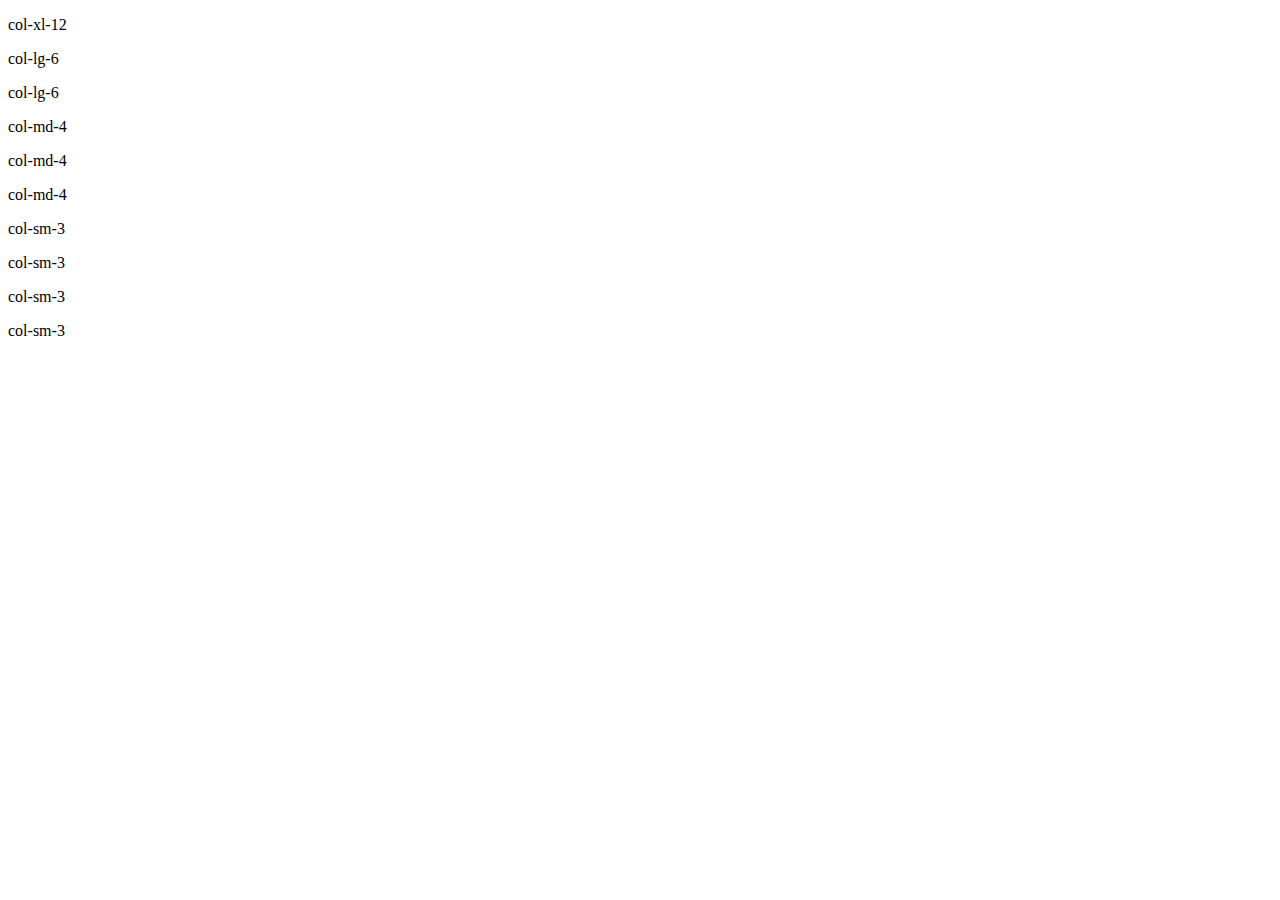
<file: bootstraCol/index.html>
<!DOCTYPE html>

<html>

<head>

    <meta charset="UTF-8">

    <meta name="viewport" content="width=device-width, initial-scale=1.0">

    <title>Bootstrap's Responsive Grid System</title>

    <!--  Bootstrap CSS  -->

    <link href="https://cdn.jsdelivr.net/npm/bootstrap@5.0.2/dist/css/bootstrap.min.css" rel="stylesheet" integrity="sha384-EVSTQN3/azprG1Anm3QDgpJLIm9Nao0Yz1ztcQTwFspd3yD65VohhpuuCOmLASjC" crossorigin="anonymous">

</head>


<body>
<!-- First row with a single column spanning the entire width for extra-large screens -->
<div class="row">
    <div class="col-xl-12 bg-success p-3 text-white text-center border">
        <p>col-xl-12</p>
    </div>
</div>

<!-- Second row with two columns for large screens (each taking half of the available width) -->
<div class="row">
    <div class="col-lg-6 bg-primary p-3 text-white text-center border">
        <p>col-lg-6</p>
    </div>
    <div class="col-lg-6 bg-primary p-3 text-white text-center border">
        <p>col-lg-6</p>
    </div>
</div>

<!-- Third row with three columns for medium screens (each taking one-third of the available width) -->
<div class="row">
    <div class="col-md-4 bg-warning p-3 text-white text-center border">
        <p>col-md-4 </p>
    </div>
    <div class="col-md-4 bg-warning p-3 text-white text-center border">
        <p>col-md-4 </p>
    </div>
    <div class="col-md-4 bg-warning p-3 text-white text-center border">
        <p>col-md-4 </p>
    </div>
</div>

<!-- Fourth row with four columns for small screens (each taking one-fourth of the available width) -->
<div class="row">
    <div class="col-sm-3 bg-danger p-3 text-white text-center border">
        <p>col-sm-3</p>
    </div>
    <div class="col-sm-3 bg-danger p-3 text-white text-center border">
        <p>col-sm-3</p>
    </div>
    <div class="col-sm-3 bg-danger p-3 text-white text-center border">
        <p>col-sm-3</p>
    </div>
    <div class="col-sm-3 bg-danger p-3 text-white text-center border">
        <p>col-sm-3</p>
    </div>
</div>
</body>

</html>
</file>
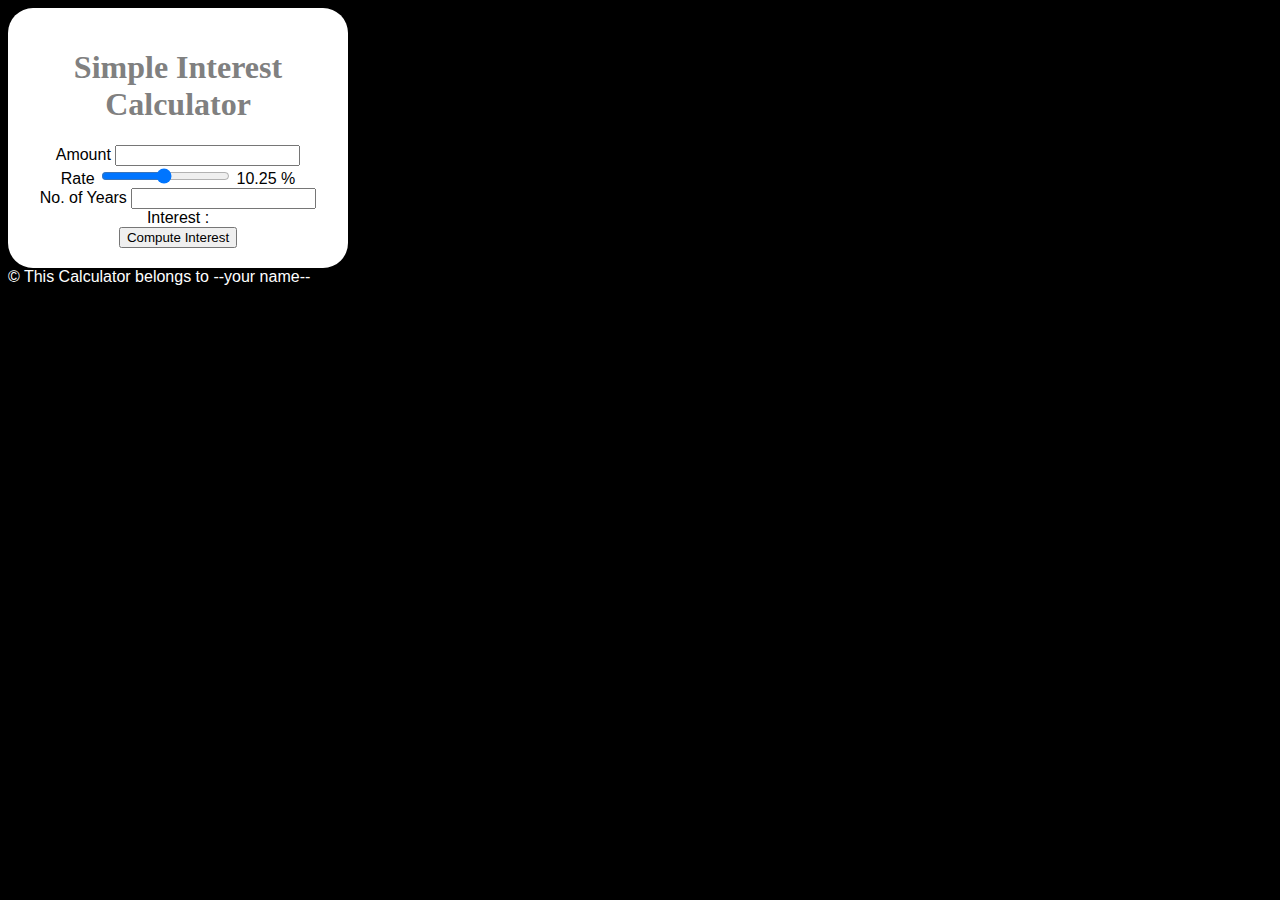
<file: calc/index.html>
<!DOCTYPE html>
<html>
<head>
    <script src="script.js"></script>
    <link rel="stylesheet" href="style.css">
    <title>Simple Interest Calculator</title>
</head>
<body>
<div class="maindiv">
    <h1>Simple Interest Calculator</h1>

    Amount <input type="number"  id="principal">  <br/>

    Rate <input type="range" id="rate" min="1" max="20" value="10.25" step="0.25" onchange="updateRate()">
    <span id="rate_val">
                10.25
            </span>% <br/>

    No. of Years
    <input type="number" id="years" list="all_years">
    <datalist id="all_years">
        <option value="1">1</option>
        <option value="2">2</option>
        <option value="3">3</option>
        <option value="4">4</option>
        <option value="5">5</option>
        <option value="6">6</option>
        <option value="7">7</option>
        <option value="8">8</option>
        <option value="9">9</option>
        <option value="10">10</option>
    </datalist>
    <br />
    Interest : <span id="result"></span><br/>

    <button onclick="compute()">Compute Interest</button>
</div>

<footer>
    &#169; This Calculator belongs to --your name--
</footer>
</body>
</html>
</file>
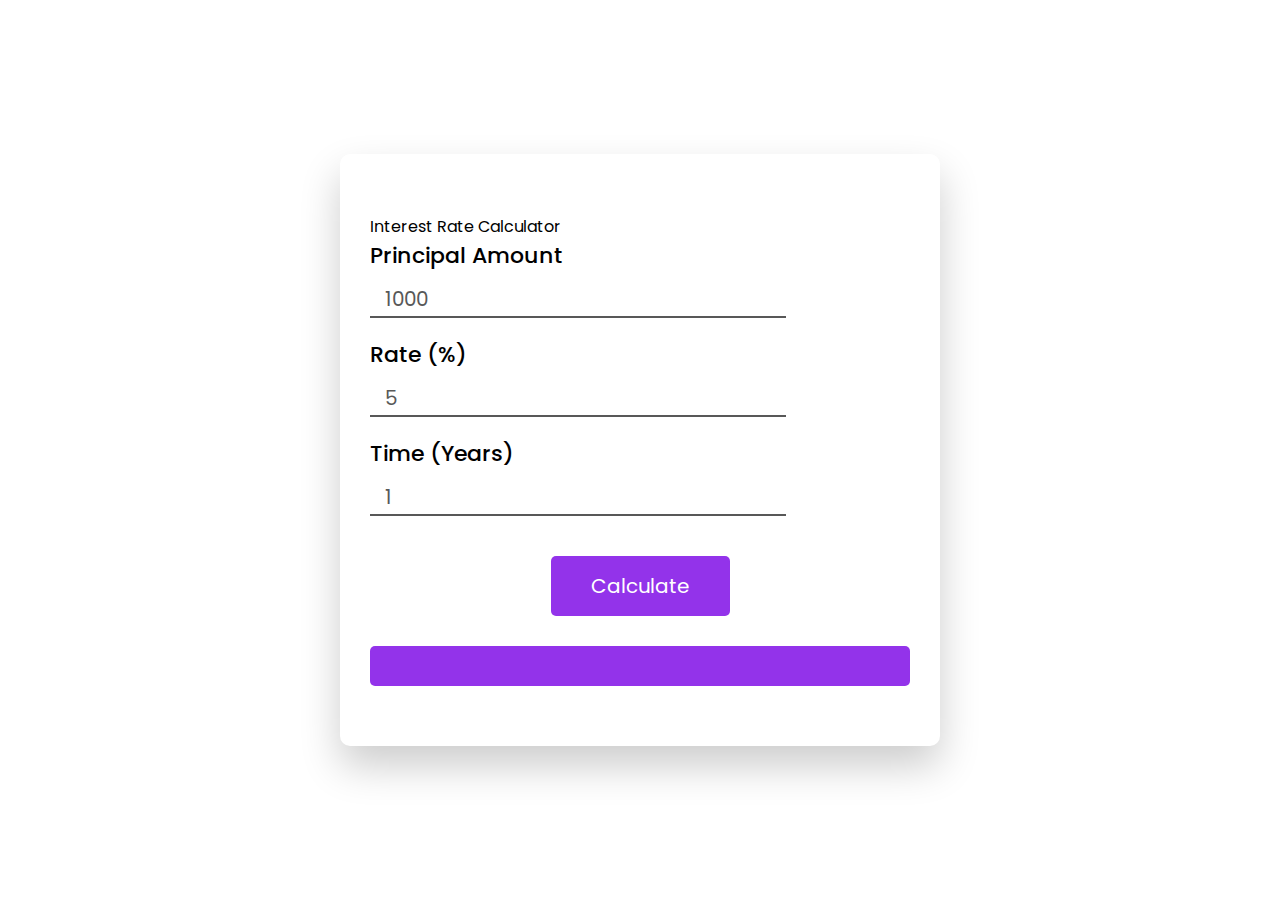
<file: calculator/index.html>
<!DOCTYPE html>
<html lang="en">
<head>
    <link href="https://fonts.googleapis.com/css2?family=Poppins:wght@400;500&display=swap" rel="stylesheet"/>
    <link rel="stylesheet" href="style.css"/>
    <script src="script.js"></script>
    <title>Interest Rate Calculator</title>
    <link rel="icon" type="image/x-icon" href="./favicon.ico">
</head>

<body>
<div class="container">
    Interest Rate Calculator
    <div class="input-wrapper">
        <div class="wrapper">
            <label for="principal">Principal Amount</label>
            <input type="number" id="principal" value="1000"/>
        </div>
    </div>
    <div class="input-wrapper">
        <div class="wrapper">
            <label for="rate">Rate (%)</label>
            <input type="number" id="rate" value="5"/>
        </div>
    </div>
    <div class="input-wrapper">
        <div class="wrapper">
            <label for="time">Time (Years)</label>
            <input type="number" id="time" value="1"/>
        </div>
    </div>
    <button id="calculate-btn" onclick="calculate()">Calculate</button>
    <div id="result"></div>
</div>
</body>

</html>
</file>
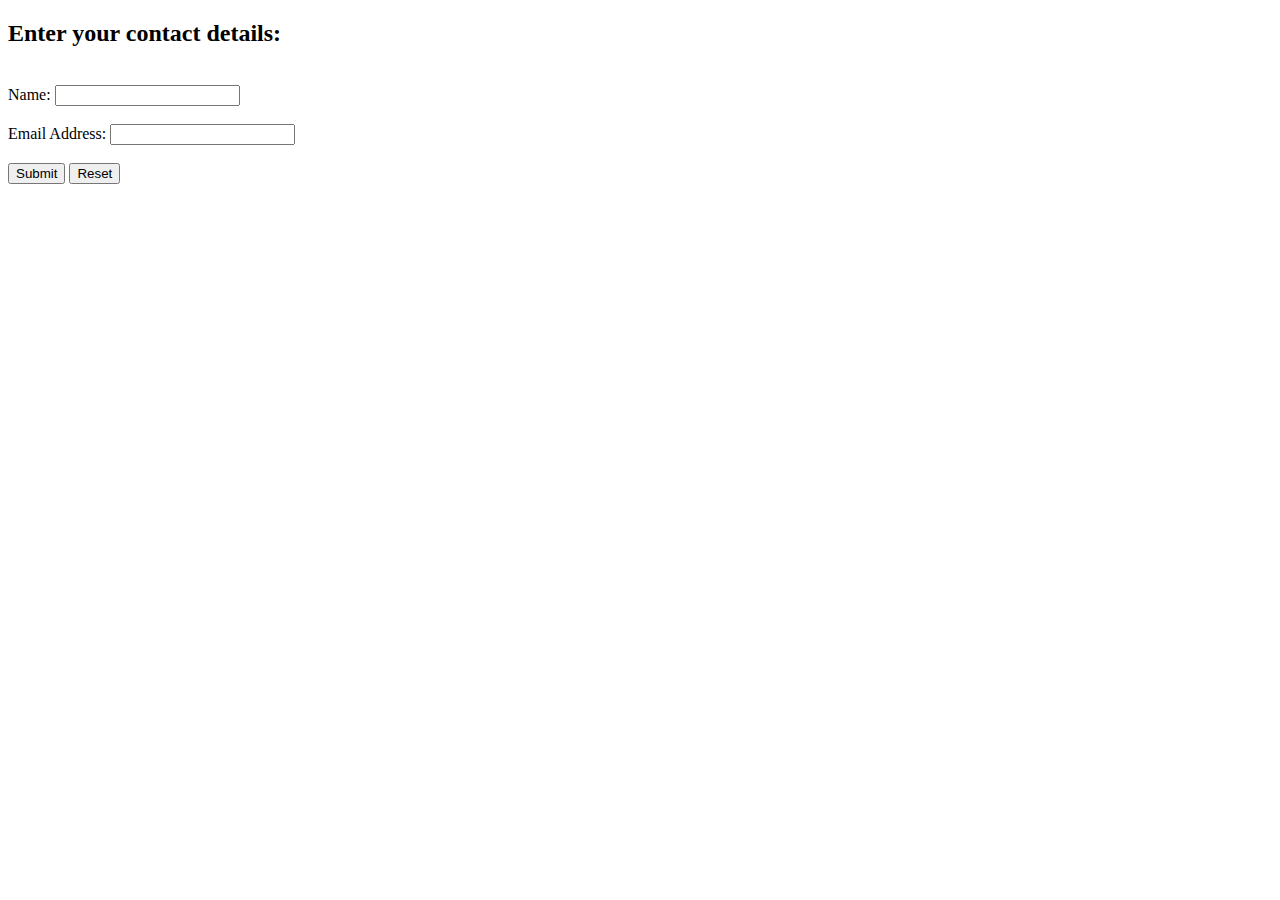
<file: checkform/index.html>
<!DOCTYPE html>
<html lang="en">
<head>

        <script type="application/javascript">
            function checkdata(){
                //Create references to the input elements we wish to validate
                let username = document.getElementById("name");
                let email_address = document.getElementById("email");

                //Check if username field is empty
                if(username.value === ""){
                    alert("Please enter the name");
                    username.focus();
                    return false;
                }
                //Check if email field is empty
                if(email_address.value === ""){
                    alert("Please enter the email");
                    email_address.focus();
                    return false;
                }
                //If all is well return true.
                return true;
            }


        </script>
        <title>Contact Details</title>

    <title>Contact Details</title>
</head>
<body>
<h2>Enter your contact details:</h2> <br>
<form id="form1" onsubmit="return checkdata()">
    <label for="name">Name:</label>
    <input type="text" id="name" name="name">
    <br><br>
    <label for="email">Email Address:</label>
    <input type="text" id="email" name="email">
    <br><br>
    <input type="submit" value="Submit">
    <input type="reset" value="Reset">
</form>
</body>
</html>
</file>
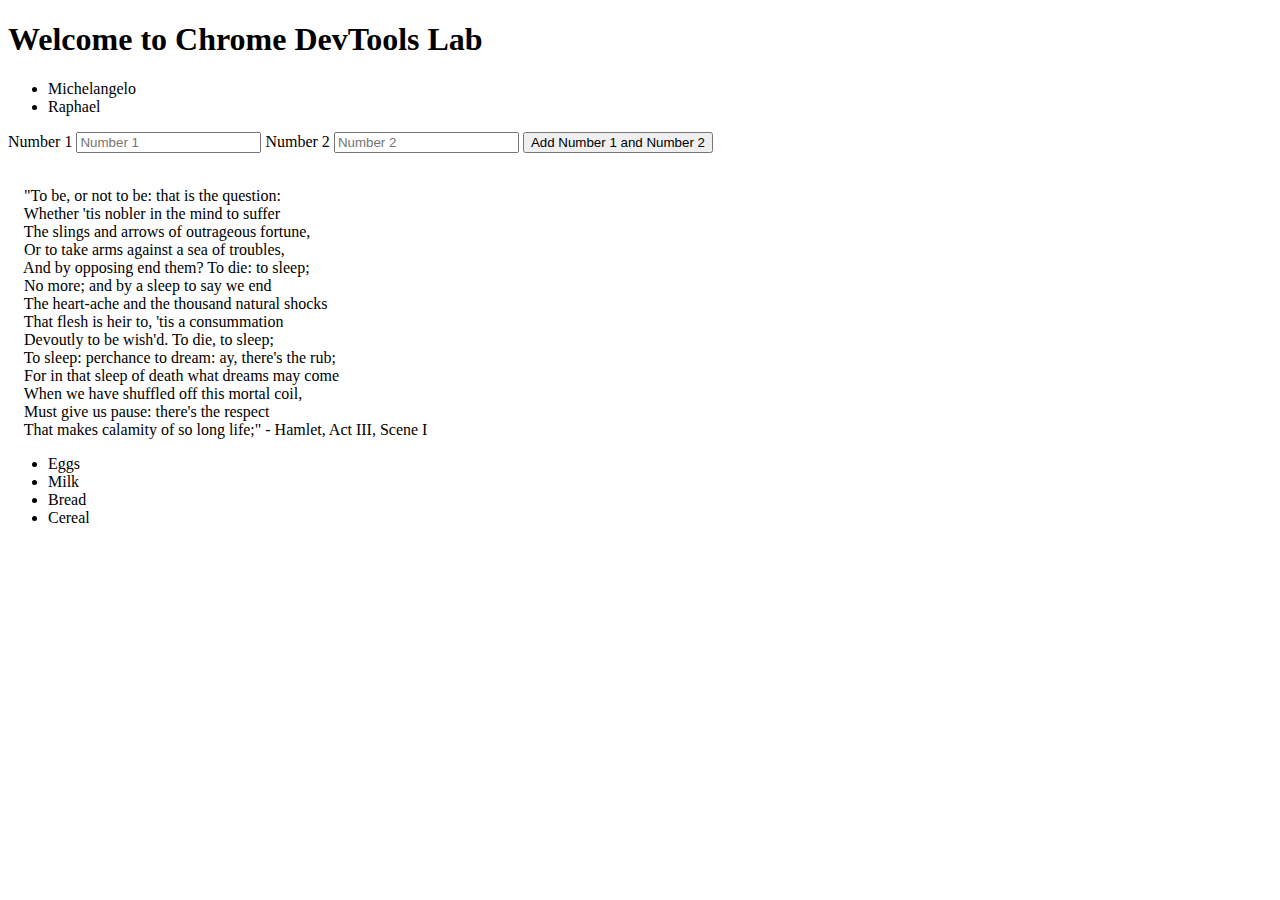
<file: DevTools_test/index.html>
<!DOCTYPE html>
<html>
<head>
    <title>Working with Chrome DevTools</title>
</head>
<body>
<h1>Welcome to Chrome DevTools Lab</h1>
<ul>
    <li>Michelangelo</li>
    <li>Raphael</li>
</ul>
<div>
    <label for="num1">Number 1</label>
    <input placeholder="Number 1" id="num1" />
    <label for="num2">Number 2</label>
    <input placeholder="Number 2" id="num2" />
    <button onClick="calculateSum()">Add Number 1 and Number 2</button>
    <p id="calculatorOutput"></p>
</div>
<p style="white-space: pre">
    "To be, or not to be: that is the question:
    Whether 'tis nobler in the mind to suffer
    The slings and arrows of outrageous fortune,
    Or to take arms against a sea of troubles,
    And by opposing end them? To die: to sleep;
    No more; and by a sleep to say we end
    The heart-ache and the thousand natural shocks
    That flesh is heir to, 'tis a consummation
    Devoutly to be wish'd. To die, to sleep;
    To sleep: perchance to dream: ay, there's the rub;
    For in that sleep of death what dreams may come
    When we have shuffled off this mortal coil,
    Must give us pause: there's the respect
    That makes calamity of so long life;" - Hamlet, Act III, Scene I
</p>
<ul>
    <li>Eggs</li>
    <li>Milk</li>
    <li>Bread</li>
    <li>Cereal</li>
</ul>
<script type="text/javascript">
    console.log("Hello Console!");
    const h1 = document.querySelector("h1");
    console.log(h1.textContent);
    console.assert(document.querySelector("h2"), "h2 not found!");
    function calculateSum() {
        var inputs = document.querySelectorAll("input");
        var addend1 = inputs[0].value;
        var addend2 = inputs[1].value;
        var sum = parseInt(addend1) + parseInt(addend2);
        var label = document.getElementById("calculatorOutput");
        label.textContent = addend1 + " + " + addend2 + " = " + sum;
    }
</script>
</body>
</html>
</file>
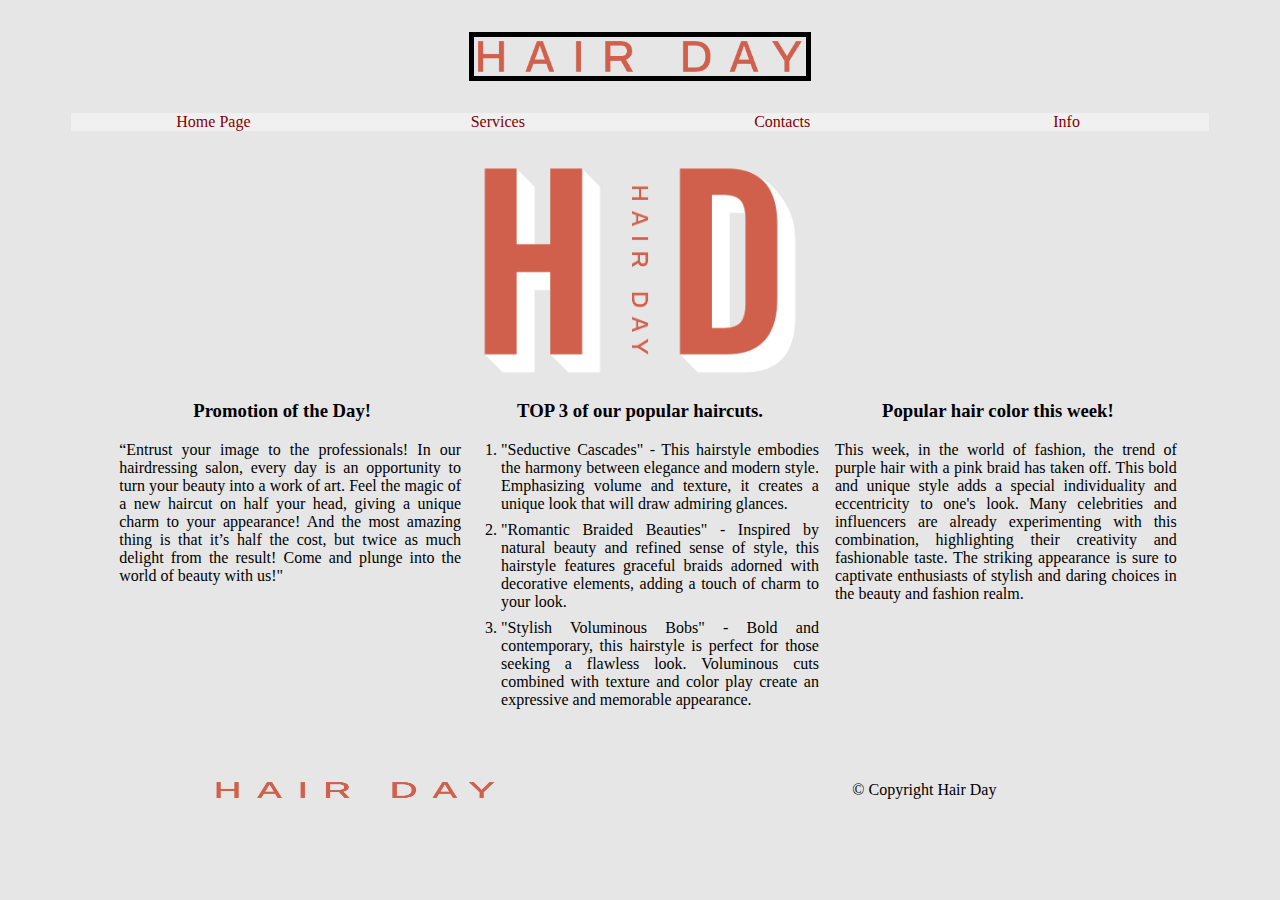
<file: firma-site/index.html>
<!doctype html>
<html lang="en">
  <head>
    <meta charset="UTF-8" />
    <meta name="viewport" content="width=device-width, initial-scale=1.0" />
    <meta name="description" content="A  brief description" />
    <meta name="Pria" content="Professional services:Hair Day" />
    <title>Hair Day</title>
      <script>
          function showAlert() {
              alert('Based in Madison, Wisconsin, Hair Day is a boutique hair salon that specializes in cut, color and styling. Hair Day also offers makeup and nail services, prides itself on its warm and relaxing atmosphere and is best known for edgy hair colors and on-trend cuts. The salon can only accommodate a small number of coloring appointments each week, so clients need to book far in advance. To keep clients inspired between appointments, the employees share makeup and nail tutorials on the Hair Day website. \n' +
                  '\n' +
                  'Pria, the owner of Hair Day, earned her certificate as a colorist and immediately started specializing in edgy, custom coloring techniques. She wanted to create a "treat yourself" environment for her clients. Pria opened the salon with her good friend and talented hairdresser, Garry. They have a staff of seven: two stylists, three colorists, one manicurist and one make-up artist.');
          }
      </script>

    <link rel="stylesheet" href="styles.css" />
  </head>
  <body>
    <article>
      <header>
        <img src="./Artboard 22.png" alt="Logo Hair Day." />
      </header>
      <nav>
        <a href="index.html">Home Page</a>
        <a href="#" onclick="showAlert()" >Services</a>
        <a href="#" onclick="showAlert()" >Contacts</a>
        <a href="#" onclick="showAlert()" >Info</a>
      </nav>
      <main>
        <div class="banner">
          <img src="./Artboard 1.png" alt="Banner" />
        </div>
        <div>
          <h3>Promotion of the Day!</h3>
          <p>
            “Entrust your image to the professionals! In our hairdressing salon,
            every day is an opportunity to turn your beauty into a work of art.
            Feel the magic of a new haircut on half your head, giving a unique
            charm to your appearance! And the most amazing thing is that it’s
            half the cost, but twice as much delight from the result! Come and
            plunge into the world of beauty with us!"
          </p>
        </div>
        <div>
          <h3>TOP 3 of our popular haircuts.</h3>
          <ol>
            <li>
              "Seductive Cascades" - This hairstyle embodies the harmony between
              elegance and modern style. Emphasizing volume and texture, it
              creates a unique look that will draw admiring glances.
            </li>
            <li>
              "Romantic Braided Beauties" - Inspired by natural beauty and
              refined sense of style, this hairstyle features graceful braids
              adorned with decorative elements, adding a touch of charm to your
              look.
            </li>
            <li>
              "Stylish Voluminous Bobs" - Bold and contemporary, this hairstyle
              is perfect for those seeking a flawless look. Voluminous cuts
              combined with texture and color play create an expressive and
              memorable appearance.
            </li>
          </ol>
        </div>
        <div>
          <h3>Popular hair color this week!</h3>
          <p>
            This week, in the world of fashion, the trend of purple hair with a
            pink braid has taken off. This bold and unique style adds a special
            individuality and eccentricity to one's look. Many celebrities and
            influencers are already experimenting with this combination,
            highlighting their creativity and fashionable taste. The striking
            appearance is sure to captivate enthusiasts of stylish and daring
            choices in the beauty and fashion realm.
          </p>
        </div>
      </main>
      <footer>
        <img src="Artboard 22.png" alt="logo" />
        <p>&copy; Copyright Hair Day</p>
      </footer>
    </article>
  </body>
</html>
</file>
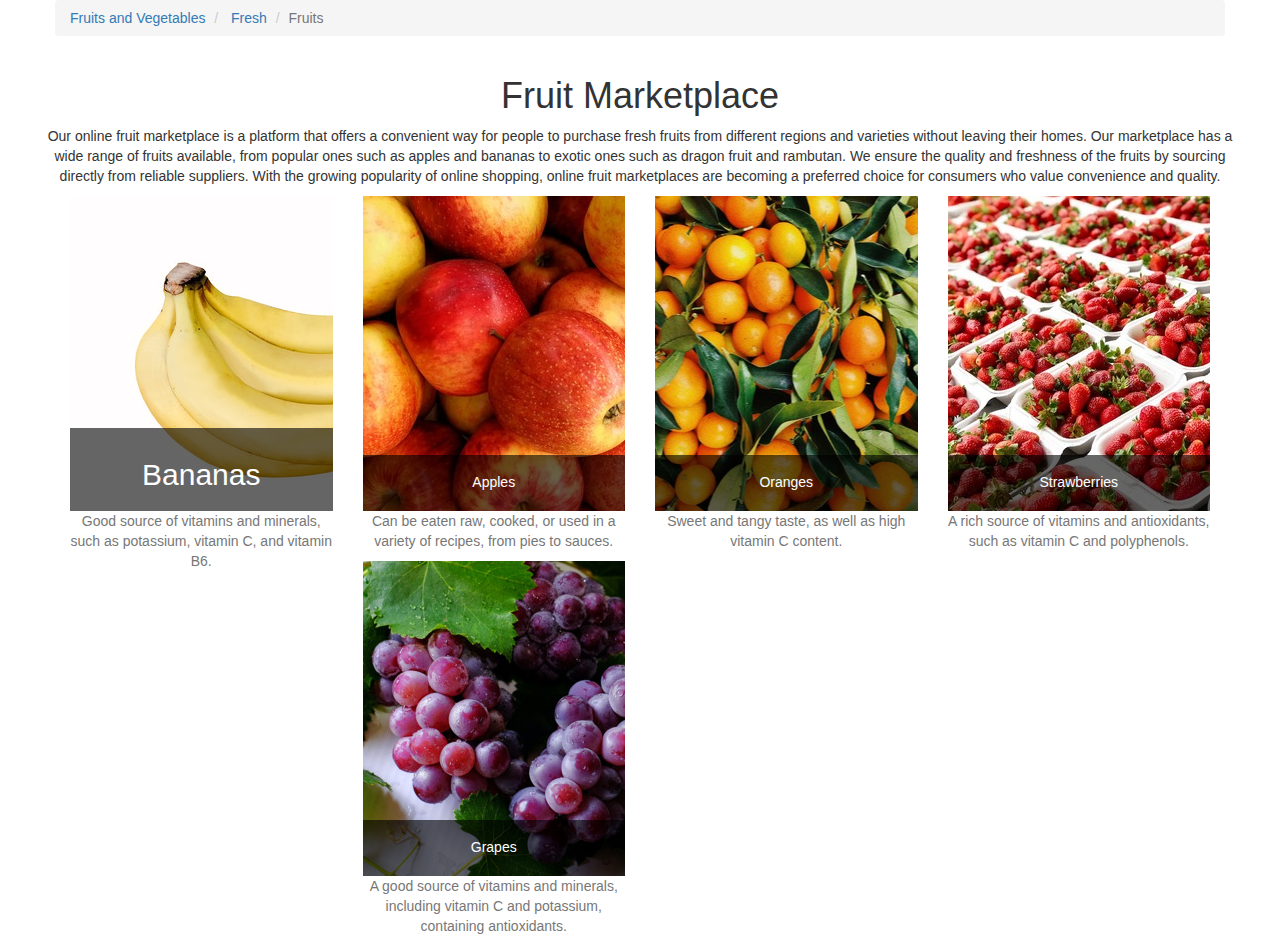
<file: seo-optimiz-for_search/index.html>
<!DOCTYPE html>
<html lang="en">
  <link rel="stylesheet" href="css/main.css" type="text/css" media="all" />
  <link
    rel="stylesheet"
    href="https://cdn.jsdelivr.net/npm/bootstrap@3.4.1/dist/css/bootstrap.min.css"
  />
  <link
    rel="stylesheet"
    href="https://cdn.materialdesignicons.com/3.7.95/css/materialdesignicons.min.css"
  />
  <head>
    <title>Fresh Fruit Marketplace</title>
    <meta
            name="description"
            content="Find the freshest and highest quality fruits from local and global sources at our fruit marketplace. Shop for a variety of seasonal and exotic fruits today!"
    />

  </head>
  <body>
    <div class="container">
      <div class="row">
        <ol class="breadcrumb">
          <li class="breadcrumb-item">
            <a href="#">Fruits and Vegetables</a>
          </li>
          <li class="breadcrumb-item">
            <a href="#">Fresh</a>
          </li>
          <li class="breadcrumb-item active">Fruits</li>
        </ol>
      </div>
      <div class="row">
        <h1 class="text-center">Fruit Marketplace</h1>
        <div class="row">
          <p class="text-center">Our online fruit marketplace is a platform that offers a convenient way for people to purchase fresh fruits from different regions and varieties without leaving their homes. Our marketplace has a wide range of fruits available, from popular ones such as apples and bananas to exotic ones such as dragon fruit and rambutan. We ensure the quality and freshness of the fruits by sourcing directly from reliable suppliers. With the growing popularity of online shopping, online fruit marketplaces are becoming a preferred choice for consumers who value convenience and quality.</p>
        </div>
      </div>
      <div class="row">
        <div class="col-lg-3">
          <div class="text-center">
            <div class="product-img">
              <img
                      src="images/banana.jpg"
                      alt="A bunch of ripe yellow bananas on a white background."
              />
              <div class="product-name">
                <h2 class="text-white">
                  <a class="product-link" href="#">Bananas</a>
                </h2>
              </div>
            </div>
            <div>
              <p class="text-muted">
                Good source of vitamins and minerals, such as potassium, vitamin
                C, and vitamin B6.
              </p>
            </div>
          </div>
        </div>

        <div class="col-lg-3">
          <div class="text-center">
            <div class="product-img">
              <img src="images/apples.jpg" />
              <div class="product-name">
                <h5 class="text-white"><a class="product-link" href="#">Apples</a></h5>
              </div>
            </div>
            <div>
              <p class="text-muted">
                Can be eaten raw, cooked, or used in a variety of recipes, from
                pies to sauces.
              </p>
            </div>
          </div>
        </div>

        <div class="col-lg-3">
          <div class="text-center">
            <div class="product-img">
              <img src="images/oranges.jpg" />
              <div class="product-name">
                <h5 class="text-white"><a class="product-link" href="#">Oranges</a></h5>
              </div>
            </div>
            <div>
              <p class="text-muted">
                Sweet and tangy taste, as well as high vitamin C content.
              </p>
            </div>
          </div>
        </div>

        <div class="col-lg-3">
          <div class="text-center">
            <div class="product-img">
              <img src="images/strawberries.jpg" />
              <div class="product-name">
                <h5 class="text-white"><a class="product-link" href="#">Strawberries</a></h5>
              </div>
            </div>
            <div>
              <p class="text-muted">
                A rich source of vitamins and antioxidants, such as vitamin C
                and polyphenols.
              </p>
            </div>
          </div>
        </div>

        <div class="col-lg-3">
          <div class="text-center">
            <div class="product-img">
              <img src="images/grapes.jpg" />
              <div class="product-name">
                <h5 class="text-white"><a class="product-link" href="#">Grapes</a></h5>
              </div>
            </div>
            <div>
              <p class="text-muted">
                A good source of vitamins and minerals, including vitamin C and
                potassium, containing antioxidants.
              </p>
            </div>
          </div>
        </div>
      </div>
    </div>
  </body>
</html>
</file>
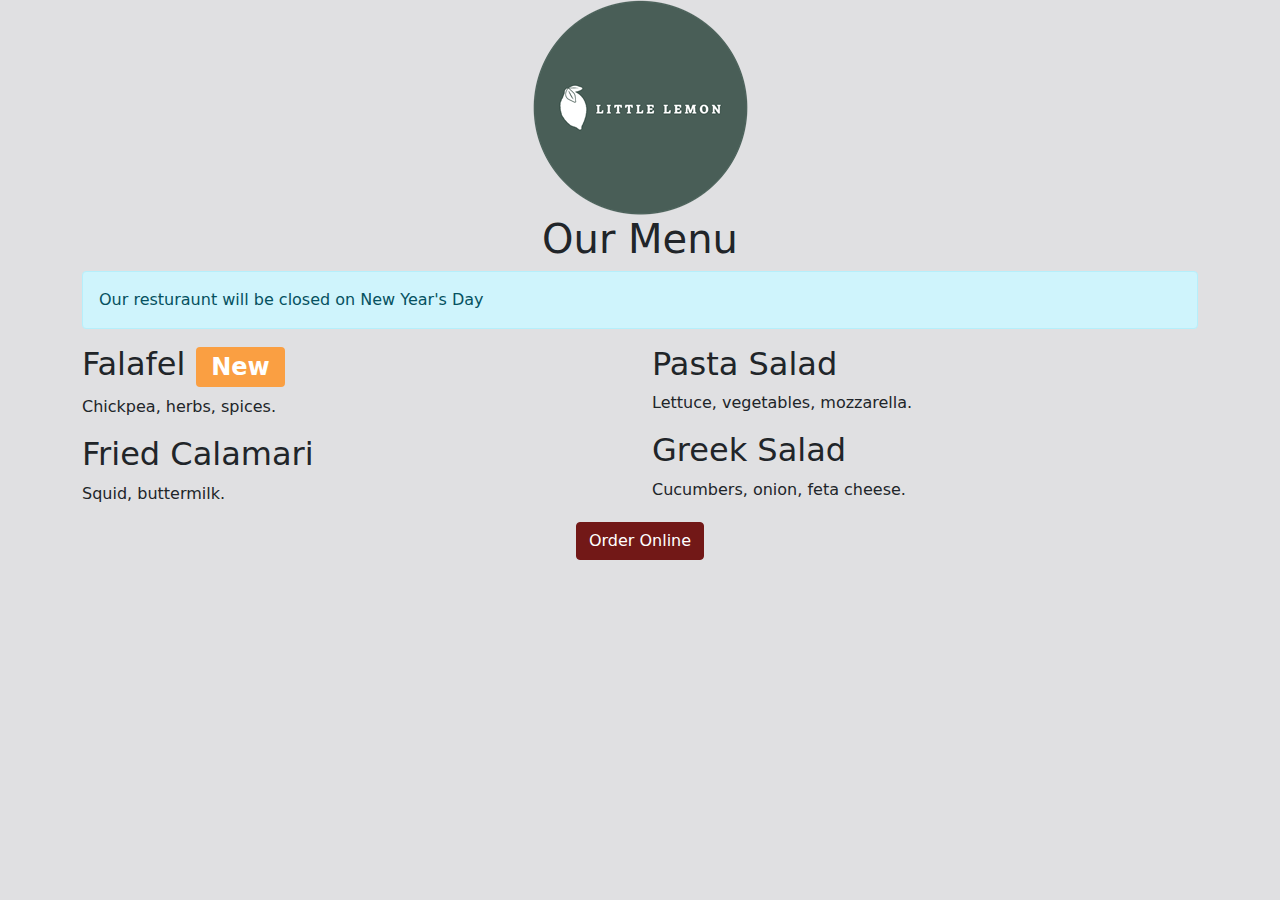
<file: test/examine_the_page/index.html>
<!DOCTYPE html>
<html>
<head>
    <title>Little Lemon</title>
    <link href="bootstrap.min.css" rel="stylesheet">
</head>
<body>
    <div class="container">
        <div class="row">
            <div class="col-12">
                <div class="text-center">
                    <img src="logo.png" class="img-fluid" id="logo1">
                </div>
            </div>
        </div>
        <div class="row">
            <div class="col-12">
                <div class="text-center">
                    <h1 id="menu">Our Menu</h1>
                </div>
                <div class="alert alert-info" role="alert">
                    Our resturaunt will be closed on New Year's Day
                </div>
            </div>
        </div>
        <div class="row">
            <div class="col-12 col-lg-6">
                <h2>Falafel <span class="badge bg-secondary">New</span></h2>
                <p>Chickpea, herbs, spices.</p>
                <h2>Fried Calamari</h2>
                <p>Squid, buttermilk.</p>
            </div>
            <div class="col-12 col-lg-6">
                <h2>Pasta Salad</h2>
                <p>Lettuce, vegetables, mozzarella.</p>
                <h2>Greek Salad</h2>
                <p>Cucumbers, onion, feta cheese.</p>
            </div>
        </div>
        <div class="row">
            <div class="col-12">
                <div class="text-center">
                    <button type="button" class="btn btn-primary">Order Online</button>
                </div>
            </div>
        </div>
    </div>
    <script src="bootstrap.bundle.min.js"></script>
</body>
</html>
</file>
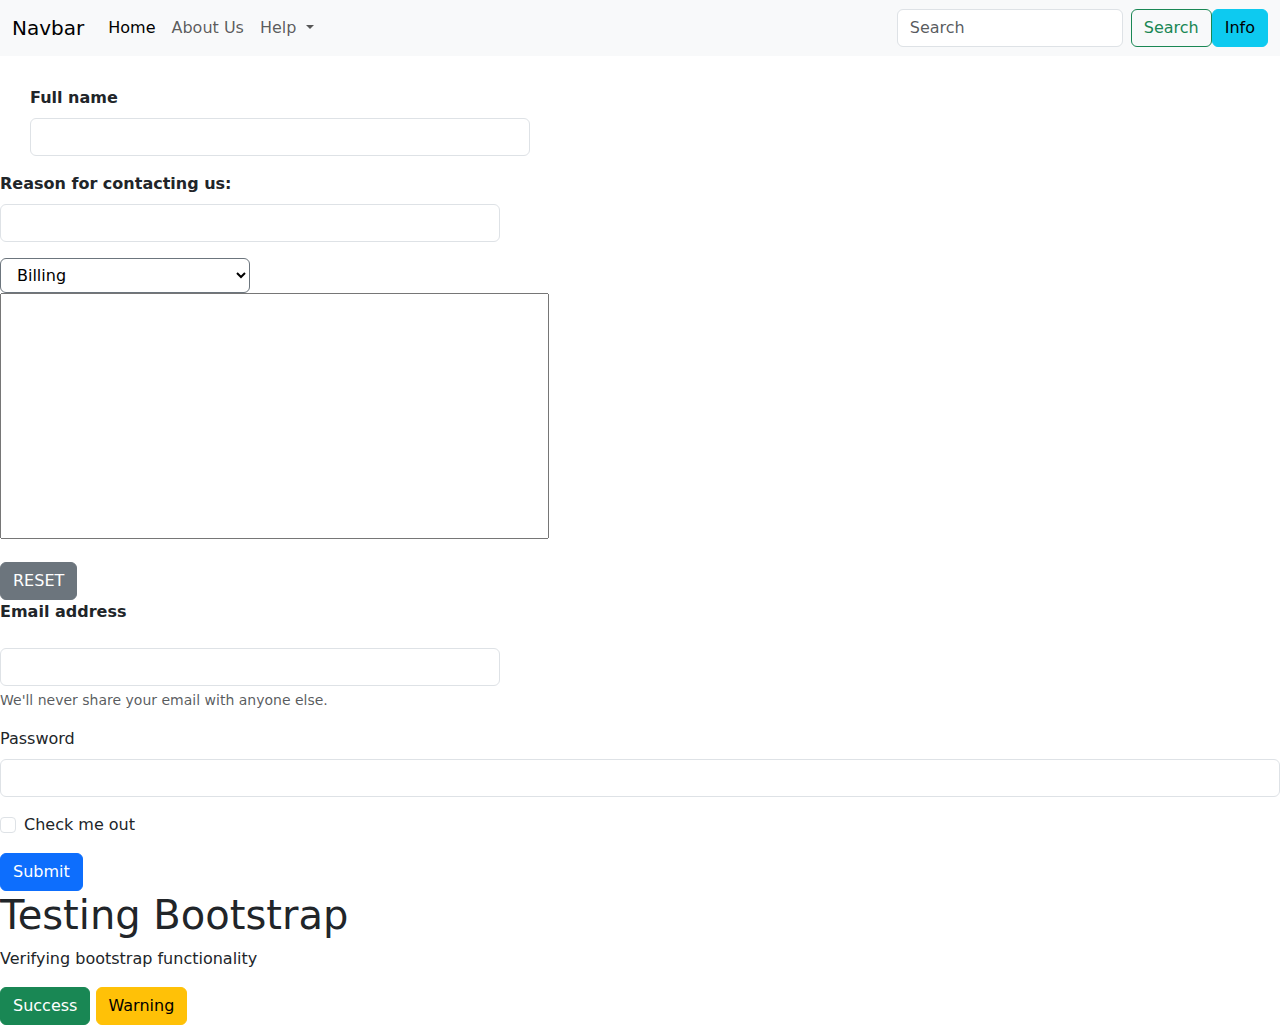
<file: botstrap_prj/bootstrap_test.html>
<!DOCTYPE html>
<html lang="en">
<head>
    <meta charset="UTF-8">
    <title>Title</title>
    <!-- Example <link> tag with the path -->
    <link rel="stylesheet" href="css/bootstrap.min.css">
    <!-- Example <script> tag with the path -->
    <script src="js/bootstrap.min.js"></script>
    <script src="js/bootstrap.bundle.min.js"></script>
</head>
<body>
<nav class="navbar navbar-expand-lg bg-body-tertiary">
    <div class="container-fluid">
        <a class="navbar-brand" href="#">Navbar</a>
        <button class="navbar-toggler" type="button" data-bs-toggle="collapse" data-bs-target="#navbarSupportedContent" aria-controls="navbarSupportedContent" aria-expanded="false" aria-label="Toggle navigation">
            <span class="navbar-toggler-icon"></span>
        </button>
        <div class="collapse navbar-collapse" id="navbarSupportedContent">
            <ul class="navbar-nav me-auto mb-2 mb-lg-0">
                <li class="nav-item">
                    <a class="nav-link active" aria-current="page" href="#">Home</a>
                </li>
                <li class="nav-item">
                    <a class="nav-link" href="#">About Us</a>
                </li>
                <li class="nav-item dropdown">
                    <a class="nav-link dropdown-toggle" href="#" role="button" data-bs-toggle="dropdown" aria-expanded="false">
                        Help
                    </a>
                    <ul class="dropdown-menu">
                        <li><a class="dropdown-item" href="#">Technical documentation</a></li>
                        <li><a class="dropdown-item" href="#">Talk to us</a></li>

                    </ul>
                </li>
                <li class="nav-item">
<!--                    <a class="nav-link disabled" aria-disabled="true">Disabled</a>-->
                </li>
            </ul>
            <form class="d-flex" role="search">
                <input class="form-control me-2" type="search" placeholder="Search" aria-label="Search">
                <button class="btn btn-outline-success" type="submit">Search</button>
                <button type="button" class="btn btn-info">Info</button>
            </form>
        </div>
    </div>
</nav>
<form>
    <div class="mb-3" style="margin: 30px">
        <label for="name" class="form-label"><b>Full name</b></label>
        <input type="text" class="form-control" id="name" style="width: 500px;"></p>

    </div>
    <div class="mb-3">
        <label for="reason" class="form-label"><b>Reason for contacting us:</b></label>
        <input type="text" class="form-control" id="reason" style="width: 500px;"></p>

    </div>
    <div class="dropdown">
        <select id="cars" class="btn btn-secondary dropdown-toggle" style="background-color: rgb(255, 255, 255);color: black; text-align: center; width: 250px;" >
            <option value="billing" selected style=" text-align: left;">Billing</option>
            <option value="techsupport" style=" text-align: left;">Technical Support</option>
            <option value="feedback" style=" text-align: left;">Complaints and Feedback</option>
        </select>

        <ul class="dropdown-menu">
            <li><a class="dropdown-item" href="#">Billing</a></li>
            <li><a class="dropdown-item" href="#">Technical Support</a></li>
            <li><a class="dropdown-item" href="#">Complaints and Feedback</a></li>
        </ul>
    </div>
    <div class="mb-3">
        <textarea name="message" id="message" cols="65" rows="10" style="resize: none;"></textarea>
    </div>
    <button type="reset" class="btn btn-secondary">RESET</button>
    <div class="mb-3">
        <label for="exampleInputEmail1" class="form-label"><b>Email address</b></label></p>
        <input type="email" class="form-control" id="exampleInputEmail1" aria-describedby="emailHelp" style="width: 500px;">
        <div id="emailHelp" class="form-text">We'll never share your email with anyone else.</div>
    </div>
    <div class="mb-3">
        <label for="exampleInputPassword1" class="form-label">Password</label>
        <input type="password" class="form-control" id="exampleInputPassword1">
    </div>
    <div class="mb-3 form-check">
        <input type="checkbox" class="form-check-input" id="exampleCheck1">
        <label class="form-check-label" for="exampleCheck1">Check me out</label>
    </div>
    <button type="submit" class="btn btn-primary">Submit</button>

</form>
<h1>Testing Bootstrap</h1>
<p>Verifying bootstrap functionality</p>
<button type="button" class="btn btn-success">Success</button>
<button type="button" class="btn btn-warning">Warning</button>
</body>
</html>
</file>
<file: calc/style.css>
body {
    background-color: black;
    font-family: arial;
    color: white;
}

h1 {
    color: grey;
    font-family: verdana;
}

.maindiv {
    background-color: white;
    color: black;
    width: 300px;
    padding: 20px;
    border-radius: 25px;
    text-align: center;
}
</file>
<file: calculator/style.css>
* {
    padding: 0;
    margin: 0;
    box-sizing: border-box;
    font-family: "Poppins", sans-serif;
}

body {
    height: 100vh;
}

h1 {
    margin-bottom: 20px;
}

.container {
    background-color: #ffffff;
    position: absolute;
    transform: translate(-50%, -50%);
    top: 50%;
    left: 50%;
    width: 80vw;
    max-width: 600px;
    min-width: 350px;
    padding: 60px 30px;
    border-radius: 10px;
    box-shadow: 0 20px 40px rgba(0, 0, 0, 0.2);
}

label {
    display: block;
    font-size: 22px;
    margin-bottom: 10px;
    font-weight: 500;
}

input {
    margin-bottom: 20px;
    border: none;
    font-size: 20px;
    border-bottom: 2px solid #585858;
    color: #585858;
    padding: 2px 15px;
}

input:focus {
    outline: none;
    border-bottom: 2.4px solid #9333ea;
}

.input-wrapper {
    display: flex;
    justify-content: space-between;
    gap: 20px;
}

.input-wrapper input {
    width: 100%;
}

button {
    display: block;
    background-color: #9333ea;
    border: none;
    color: #ffffff;
    margin: 20px auto 0 auto;
    padding: 15px 40px;
    font-size: 20px;
    border-radius: 5px;
}

#result {
    background-color: #9333ea;
    margin-top: 30px;
    color: #ffffff;
    text-align: center;
    font-size: 18px;
    padding: 20px;
    border-radius: 5px;
}

#result div {
    margin-bottom: 10px;
}

#result span {
    color: #ffffff;
    font-weight: 500;
}
</file>
<file: firma-site/styles.css>
/*@import url(https://fonts.googleapis.com/css?family=Abril+Fatface&display=swap);*/

/*import google font pres css*/




*{
    box-sizing: border-box;
}
body{
    background-color: rgb(230, 230, 230);
}
article{
    display: block;
    width:90%;
    margin: 2rem auto 0 auto;
height: 90vh;

}

header img{
display: flex;
    width: 30%;
    margin: 2rem auto;
    border: 5px solid;
   animation: rotateColors 2s ease-in-out infinite;
}

@keyframes rotateColors {
    0% {
        border-image: linear-gradient(to right, violet, indigo, blue, green, yellow, orange, red, violet) 1;
    }
    100% {
        border-image: linear-gradient(to right, violet, indigo, blue, green, yellow, orange, red, violet) 1;
        transform: rotate(360deg);
    }
}
nav{
    display: grid;
    grid-template-columns: repeat(4, 1fr);
    justify-content: center;
    align-items: center;
    background-color: #f0f0f0;
    text-align: center;
}

a{
    text-decoration: none;
    color:maroon ;
}

main{
    display: grid;
    grid-template-rows: auto auto;
    grid-template-columns: 1fr 1fr 1fr;
text-align: center;
    margin-top: 2rem;
    margin-left:2rem;
    margin-right: 2rem;

   }

.banner{
    grid-column: 1/-1;
}
main img{
    width: 30%;

}

div p{
    text-align: justify;

}

div p:last-child{
    margin-left: 1rem;
}

li{
    text-align: justify;
   padding-bottom: 0.5rem;
    margin-left: 0;
    padding-left: 0;
}

footer{
    display: grid;
    grid-template-columns: repeat(2, 1fr);
align-items: center;
    text-align: center;
    justify-content: center;
margin-top: 2rem;
}


footer img {
    display: block;
    margin: 0 auto;
    width: 50%;
    height: 40%;
}
footer p{
    text-align: center;
}
</file>
<file: seo-optimiz-for_search/css/main.css>
body {
    background: #eee;
    margin-top: 20px;
}

.text-white,

.product-link,
.product-link:hover,
.product-link:active,
.product-link:visited {
    color: white;
}



.product-name {
    position: absolute;
    bottom: 0px;
    left: 0;
    right: 0;
    background-color: rgba(0, 0, 0, 0.6);
    padding: 10px;
}

.product-img {
    position: relative;
    overflow: hidden;
    display: block;
}
</file>
